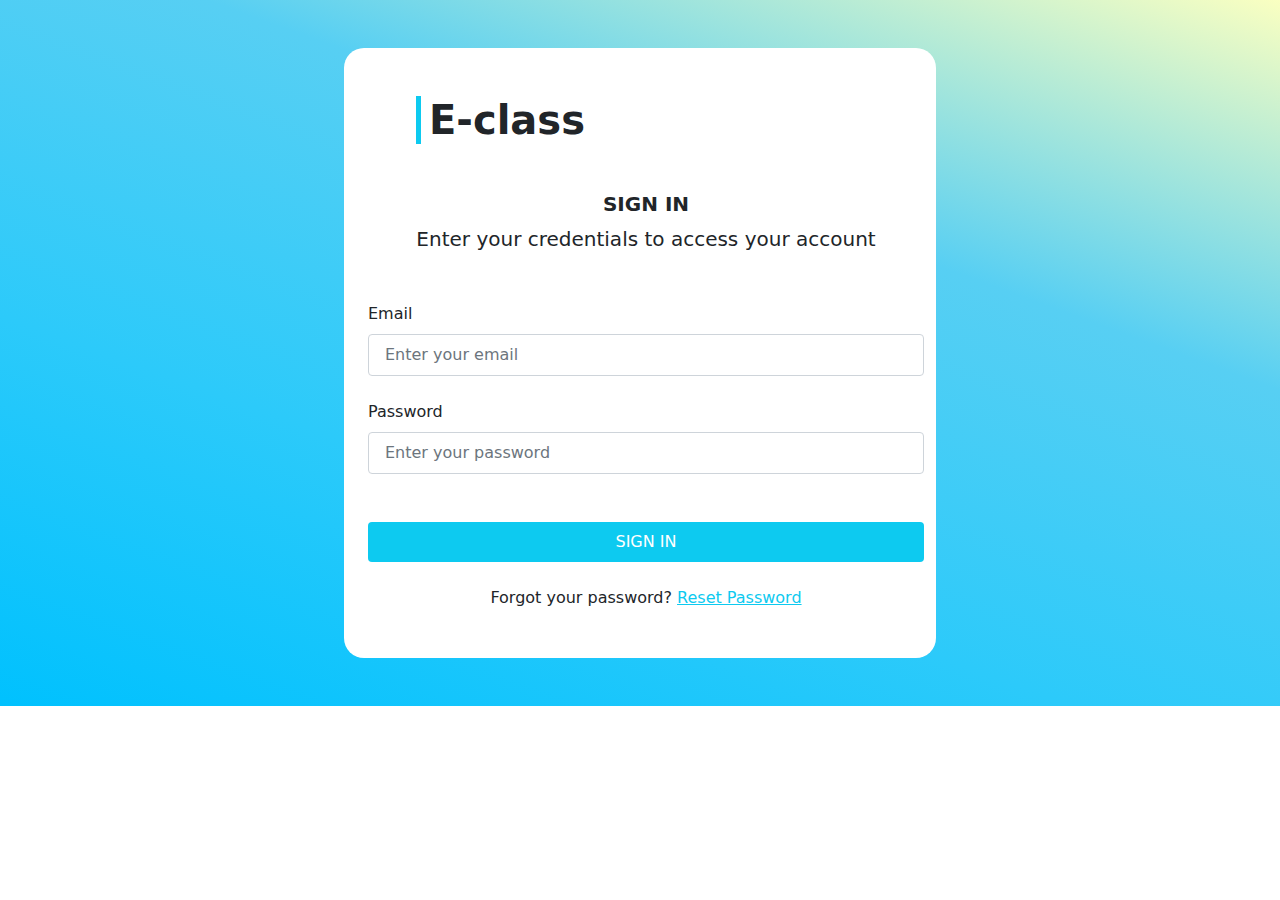
<file: index.html>
<!DOCTYPE html>
<html lang="en">
<head>
    <meta charset="UTF-8">
    <meta http-equiv="X-UA-Compatible" content="IE=edge">
    <meta name="viewport" content="width=device-width, initial-scale=1.0">
    <meta name="description" content="E-LEARNING APPLICATION V1.0  E-Classe">
    <link rel="stylesheet" href="css/Normalize.css">
    <link rel="stylesheet" href="css/bootstrap.min.css">
    <title>APPLICATION V1.0</title>
</head>
<body>
    <div class="p-5" style="background-image: linear-gradient(20deg,#00C1FE,#2ccafa,#57cff3,#FAFFC1); background-repeat: no-repeat;">
        <div class="container bg-white py-5 w-50 ps-4" style="border-radius: 20px;">
            <h1 class="border-start border-5 border-info fw-bold ps-2 ms-5">E-class</h1>
           <h6 class="fs-5 fw-bold text-center mt-5">SIGN IN</h6>
            <p class="text-center text-secondery lead mb-5">Enter your credentials to access your account</p>
            <label for="email" class="mb-2">Email</label><br>
            <input type="email" id="email" class="ps-3 py-2 border-secondery form-control fw-light" placeholder="Enter your email"><br>
            <label for="password" class="mb-2">Password</label><br>
            <input type="password" id="password" class=" ps-3 py-2 border-secondery form-control fw-light" placeholder="Enter your password">
            <button type="button" class="bg-info text-white form-control border-0 py-2 mt-5">SIGN IN</button>
            <p class="mt-4 text-center text-secondery fw-normal mb-0">Forgot your password? <a href="#" class="d-f text-info mt-0">Reset Password</a></p>
            
        </div>
    </div>
    <script src="js/bootstrap.bundle.min.js"></script>
</body>
</html>
</file>
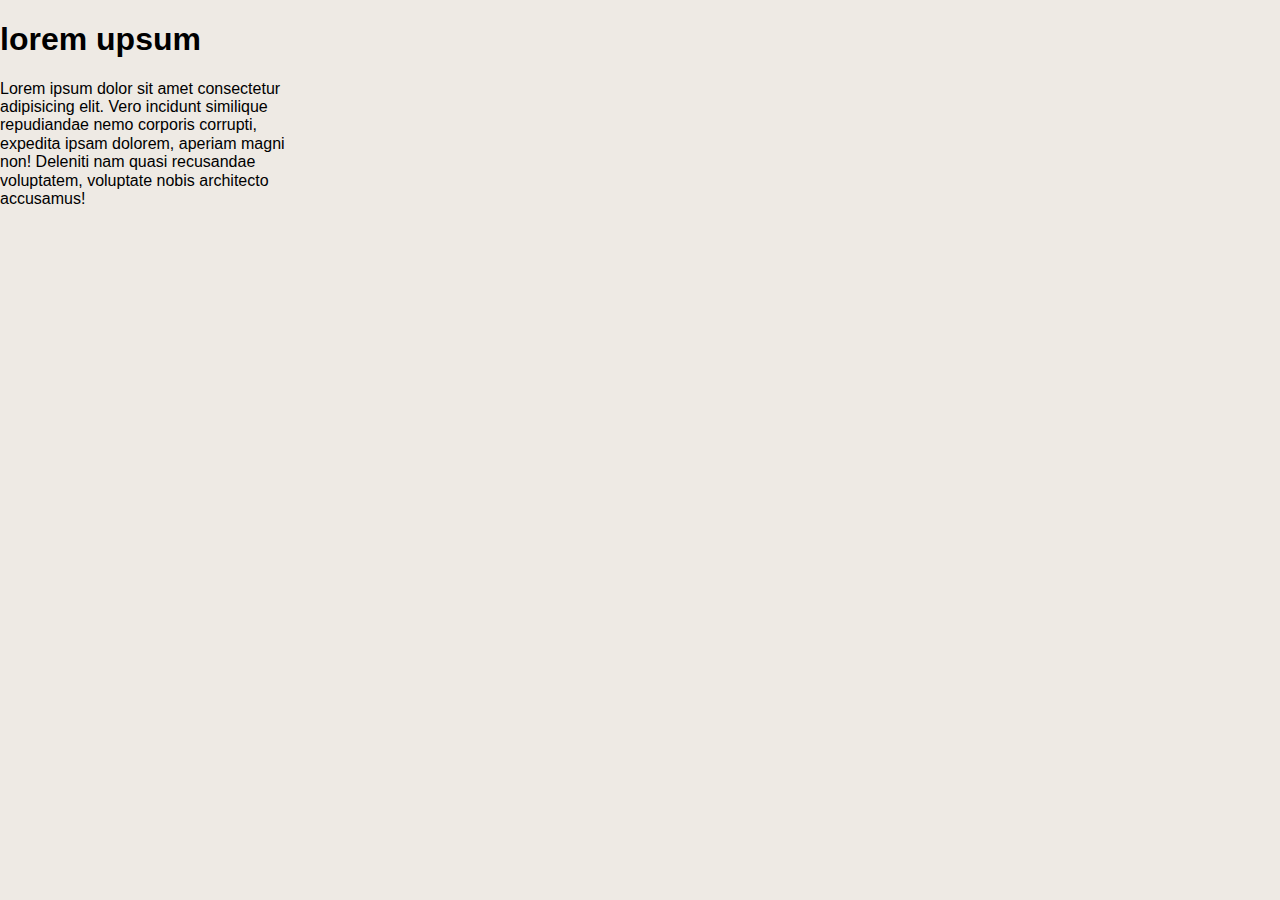
<file: Brief_1/Index.html>
<!DOCTYPE html >
<html lang="en">
<head>
    <title>jeux en demande</title>
    <link rel="stylesheet" href="Normalize.css">
    <link rel="stylesheet" href="style.css">
    <meta charset="utf-8">
    <meta name="description" content="Acheter de jeux de notre grande sélection">
    <meta name="viewport" content="width=device-width, initial-scale=1.0">
</head>

<body>
    <div class="div1">
    <h1>lorem upsum</h1>

    <p>
        Lorem ipsum dolor sit amet consectetur adipisicing elit. Vero incidunt similique repudiandae nemo corporis corrupti, expedita ipsam dolorem, aperiam magni non! Deleniti nam quasi recusandae voluptatem, voluptate nobis architecto accusamus!
    </p>
    </div>
</body>
</html>
</file>
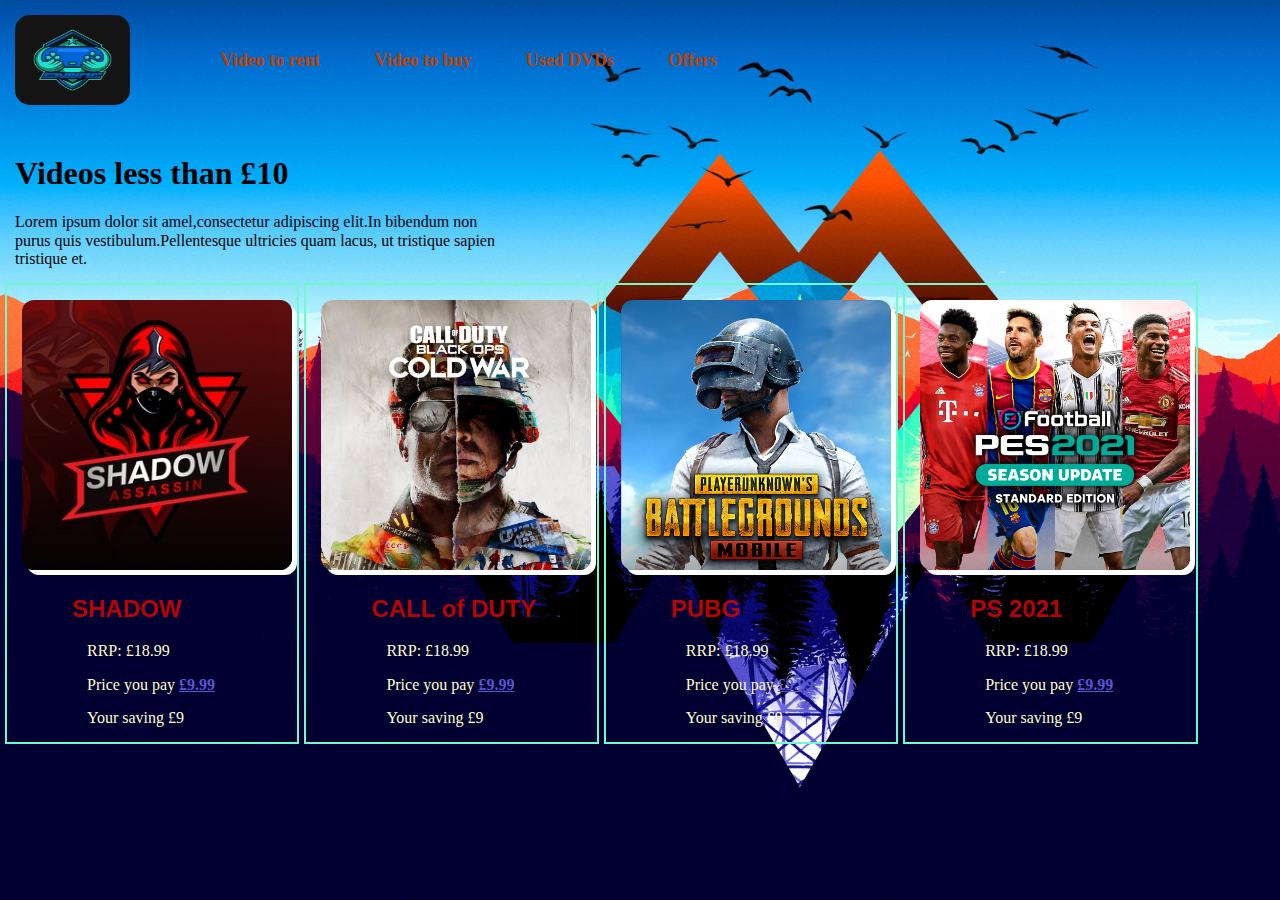
<file: Brief_4/Index.html>
<!DOCTYPE html>
<html lang="en">
<head>
    <meta charset="UTF-8">
    <meta http-equiv="X-UA-Compatible" content="IE=edge">
    <meta name="viewport" content="width=device-width, initial-scale=1.0">
    <link rel="stylesheet" href="Normalize.css">
    <link rel="stylesheet" href="Index.css">
    <title>magasins vidéo </title>
</head>
<body>
    <header>
        <nav class="head1"> 
            <img src="Logo.jpg" alt="Logo de Ce site web">
            <ul>
                <li><a href="#" target="_blank">Video to rent</a> </li>
                <li><a href="#" target="_blank">Video to buy</a> </li>
                <li><a href="#" target="_blank">Used DVDs</a> </li>
                <li><a href="#" target="_blank">Offers</a> </li> 
            </ul>
        </nav>
    </header>
    <h1> Videos less than £10</h1>
    <p>Lorem ipsum dolor sit amel,consectetur adipiscing elit.In bibendum non purus quis vestibulum.Pellentesque ultricies quam lacus, ut tristique sapien tristique et.</p>
    <section>
        <article class="atr">
            <img  class="image" src="img/image1.jpg">
            <h2>SHADOW</h2>
            <p id="p1">RRP: £18.99</p>
            <p>Price you pay <span>£9.99</span></p>
            <p id="p3">Your saving £9</p>
        </article>
        <article class="atr">
            <img   class="image" src="img/image2.jpg">
            <h2>CALL of DUTY</h2>
            <p id="p1">RRP: £18.99</p>
            <p>Price you pay <span>£9.99</span></p>
            <p id="p3">Your saving £9</p>
        </article>
        <article class="atr">
            <img   class="image" src="img/image3.png">
            <h2>PUBG</h2>
            <p id="p1">RRP: £18.99</p>
            <p>Price you pay <span>£9.99</span></p>
            <p id="p3">Your saving £9</p>
        </article>
        <article class="atr">
            <img   class="image" src="img/image4.jpg">
            <h2>PS 2021</h2>
            <p id="p1">RRP: £18.99</p>
            <p>Price you pay <span>£9.99</span></p>
            <p id="p3">Your saving £9</p>
        </article>
        
   
    </section>
    
</body>
</html>
</file>
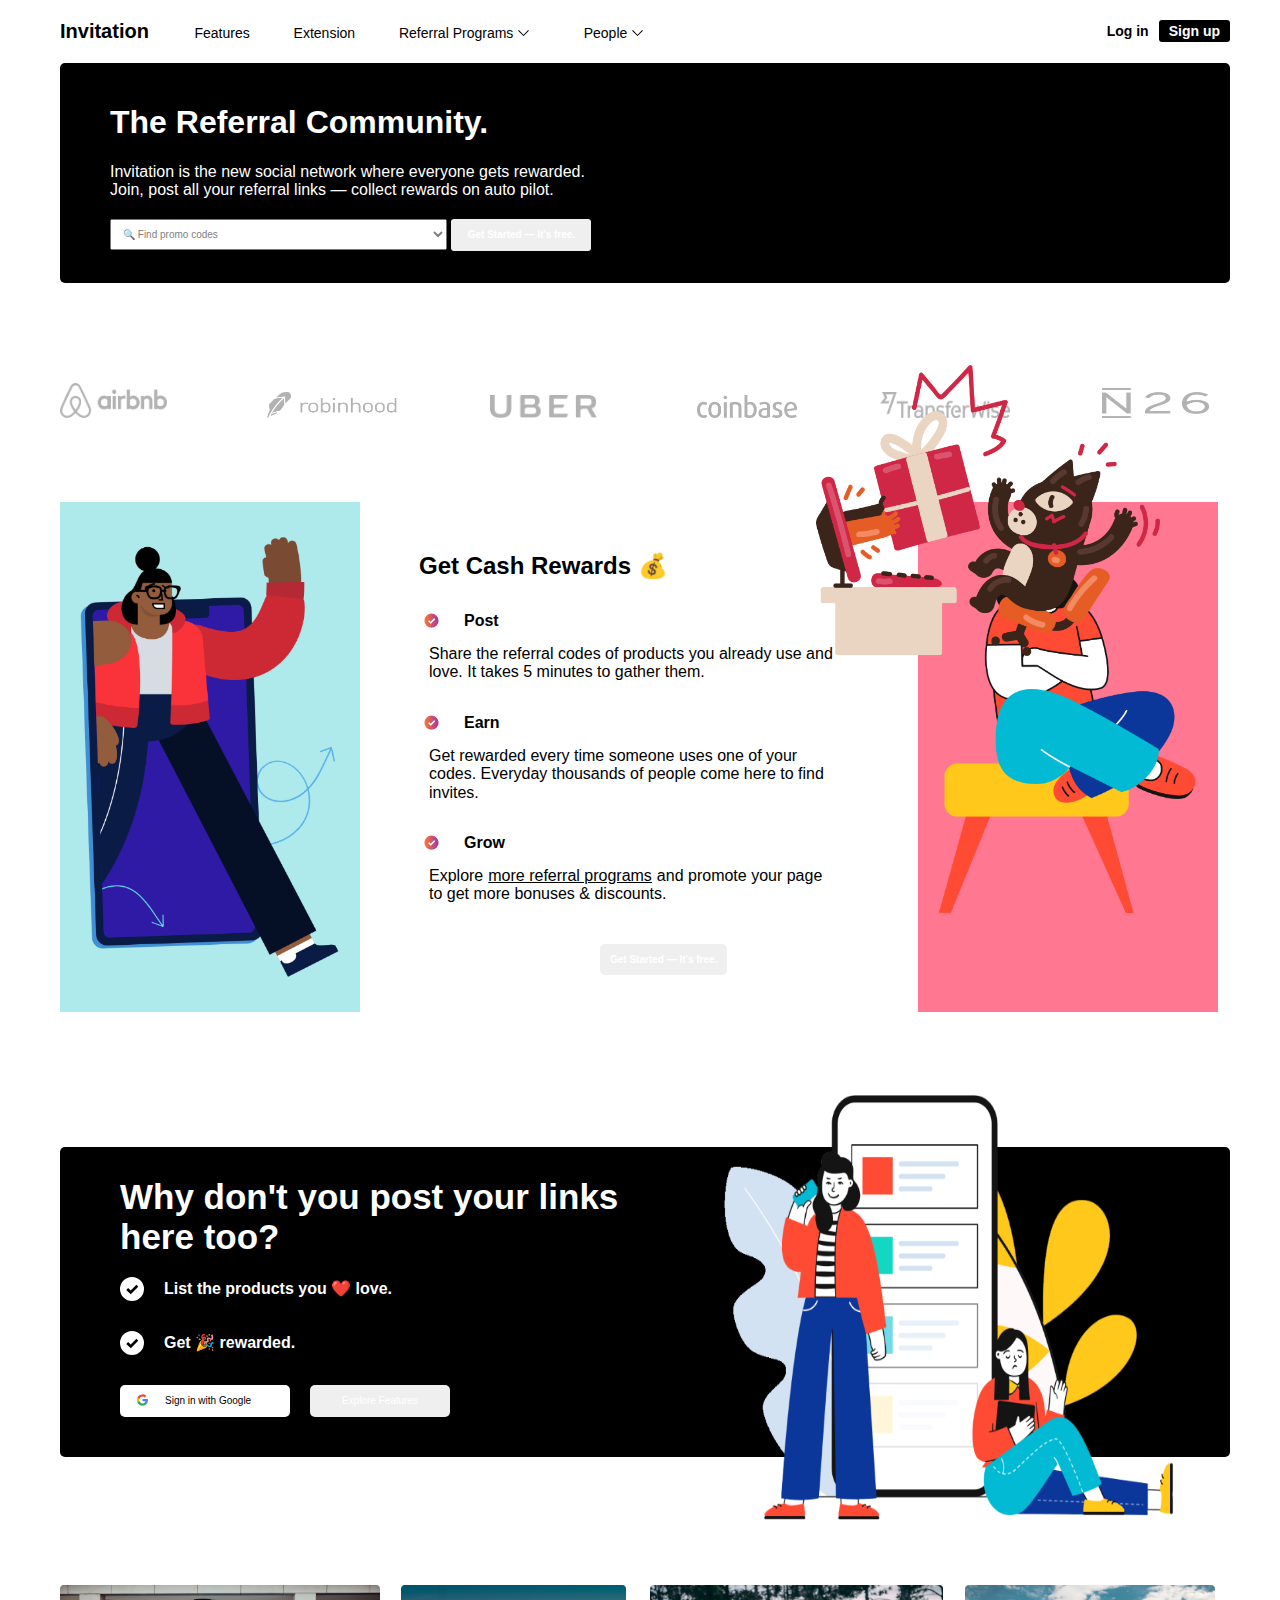
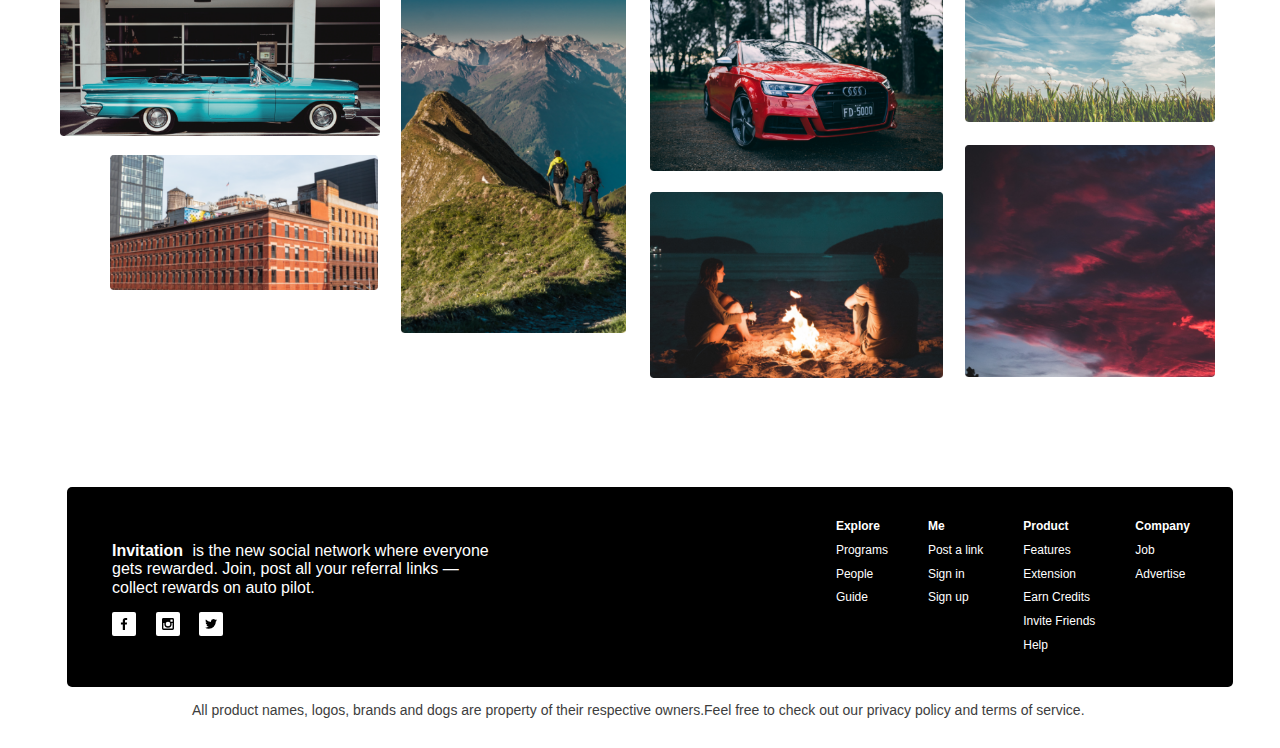
<file: Brief_5/Index.html>
<!DOCTYPE html>
<html lang="en">
<head>
    <meta charset="UTF-8">
    <meta http-equiv="X-UA-Compatible" content="IE=edge">
    <meta name="viewport" content="width=device-width, initial-scale=1.0">
    <link rel="stylesheet" href="Normalize.css">
    <link rel="stylesheet" href="Style.css">
    <title>Invitation Landing</title>
</head>
<body>
    <div class="Navigation">
        <!----------------------- Navigation bar --------------------->
            <!-- DEBUT Nav Bar-->
                <header>
                        <nav class="nav_1">
                            <ul class="ul_1">
                                <li class="list_1"><a href="#"> Invitation </a></li>
                                <li> <a href="#">Features </a></li>
                                <li> <a href="#">Extension </a></li>
                                <li class="list_2"> <a href="#">Referral Programs<img src="Icone_list.svg" alt="Icone list" class="icone_list"></a></li>
                                <li class="list_2"> <a href="#">People<img src="Icone_list.svg" alt="Icone list" class="icone_list"></a></li>
                                <a href="Signup.html" target="_blanck"><input type="button" value="Sign up" class="button" id="sign_up"></a>
                                <a href="Login.html" target="_blanck"> <input type="button" value="Log in" class="button" id="log_in"></a>
                            </ul>
                        </nav>
            <!-- END Nav Bar-->
        <!---------------------------- Header ------------->
            <!-- DEBUT headr-->
                        <div class="heading">
                            <div class="heading_1">
                                <h1>The Referral Community.</h1>
                                <p>  Invitation is the new social network where everyone gets rewarded.
                                    Join, post all your referral links — collect rewards on auto pilot.
                                </p>
                                <select style="font-size: 10px; padding: 8px;color: gray; width: 337px;">
                                    <option value=""disabled selected hidden>🔍 Find promo codes </option>
                                </select>
                                <button class="button_3">Get Started — It's free.</button>
                            </div>
                            <div class="image_hero">
                                <img src="img/hero-image.png" alt="Hero image" class="hero_img">
                            </div>
                        </div>
                    <div class="list_img">
                        <img src="img/company-1.png" class="img" alt="company-1">
                        <img src="img/company-4.png" class="image" alt="company-4">
                        <img src="img/company-2.png" class="img" id="image_3" alt="company-2">
                        <img src="img/company-3.png" class="image" id="image_4" alt="company-3">
                        <img src="img/company-5.png" class="image" alt="company-5">
                        <img src="img/company-6.png" class="img" id="image_6" alt="company-6">
                    </div>
                </header>
            <!------------------- END headr -------------------->
    </div>
    <!------------------- SECTION -------------------->
        <!---------------- DEBUT section 1 ----------->
            <section>
                <article>
                    <img src="img/left-illustration.png" alt="left-illustration" class="left_img">
                </article>
                <article class="article_2">
                    <h2>Get Cash Rewards 💰</h2>
                    <div class="section_art">
                        <img src="Icone_verification.svg" alt="Icone de verification" class="icon_verification">
                        <h4>Post</h4>
                    </div>
                    <p>Share the referral codes of products you already use and love. It takes 5 minutes to gather them.</p>
                    <div class="section_art">
                        <img src="Icone_verification.svg" alt="Icone de verification" class="icon_verification">
                        <h4>Earn</h4>
                    </div>
                    <p class="paragraph">Get rewarded every time someone uses one of your codes. Everyday thousands of people come here to find invites.</p>
                    <div class="section_art">
                        <img src="Icone_verification.svg" alt="Icone de verification" class="icon_verification">
                        <h4>Grow</h4>
                    </div>
                    <p class="paragraph">Explore<span>more referral programs</span>and promote your page to get more bonuses & discounts.</p>
                    <button class="button_3">Get Started — It's free.</button>
                </article>
                <article>
                    <img src="img/right-illustration.png" alt="right-illustration" class="right_img">
                </article>
            </section>
        <!------------- END section 1 -----------------> 
        <!------------- DEBUT section 2 -----------------> 
            <section>
                <div class="section_2">
                    <p>Why don't you post your links here too?</p>
                    <div class="section_2-1">
                        <img src="Icone_Verification_white.svg" alt="Icone Verification white">
                        <p>List the products you ❤️ love.</p>
                    </div>
                    <div class="section_2-2">
                        <img src="Icone_Verification_white.svg" alt="Icone Google">
                        <p>Get 🎉 rewarded.</p>
                    </div>
                    <div class="section_2_button">
                        <div class="button1_section_2">
                            <button> <img src="Icone_Google.svg" alt="Icone Google"><p> Sign in with Google </p></button>
                        </div>
                        <div class="button2_section_2">
                            <button>Explore Features</button>
                        </div>
                    </div>
                    <img src="img/signup-image.png" alt="signup image" class="signup_image">
            </section>
        <!------------- END section 2 -----------------> 
        <!------------- DEBUT section 3 ----------------->
        <section>
            <div class="section_3">
                <img src="img/footer-1.png" alt="footer-1" id="image_1">
                <img src="img/footer-3.png" alt="footer-3" id="image_2">
                <img src="img/footer-2.png" alt="footer-3" id="image_3">
                <img src="img/footer-7.png" alt="footer-3" id="image_4">
                <img src="img/footer-5.png" alt="footer-3" id="image_5">
                <img src="img/footer-4.png" alt="footer-3" id="image_6">
                <img src="img/footer-6.png" alt="footer-3" id="image_7">
            </div>
        </section>
        <!------------- END section 3 ----------------->
    <!---------------- END section---------------->
    <!---------------- DEBUT footer ---------------->
        <footer>
            <div class="Footer">
                <p><span> Invitation</span> is the new social network where everyone 
                gets rewarded. Join, post all your referral links — 
                collect rewards on auto pilot.
                </p>
                <div class="icone_footer">
                    <img src="Icone_facebook.svg" alt="Icone facebook">
                    <img src="Icone_instagram.svg" alt="Icone instagram">
                    <img src="Icone_twitter.svg" alt="Icone twitter">
                </div>
                <div class="list_footer">
                    <ul>
                        <li>Explore</li>
                        <li>Programs</li>
                        <li>People</li>
                        <li>Guide</li>
                    </ul>
                    <ul>
                        <li>Me</li>
                        <li>Post a link</li>
                        <li>Sign in</li>
                        <li>Sign up</li>
                    </ul>
                    <ul>
                        <li>Product</li>
                        <li>Features</li>
                        <li>Extension</li>
                        <li>Earn Credits</li>
                        <li>Invite Friends</li>
                        <li>Help</li>
                    </ul>
                    <ul>
                        <li>Company</li>
                        <li>Job</li>
                        <li>Advertise</li>
                    </ul>
                </div>
            </div>
            
        </footer>
    <!---------------- END footer ---------------->
    <p id="last_paragraph">All product names, logos, brands and dogs are property of their respective owners.Feel free to check out our privacy policy and terms of service.</p>
</body>
</html>
</file>
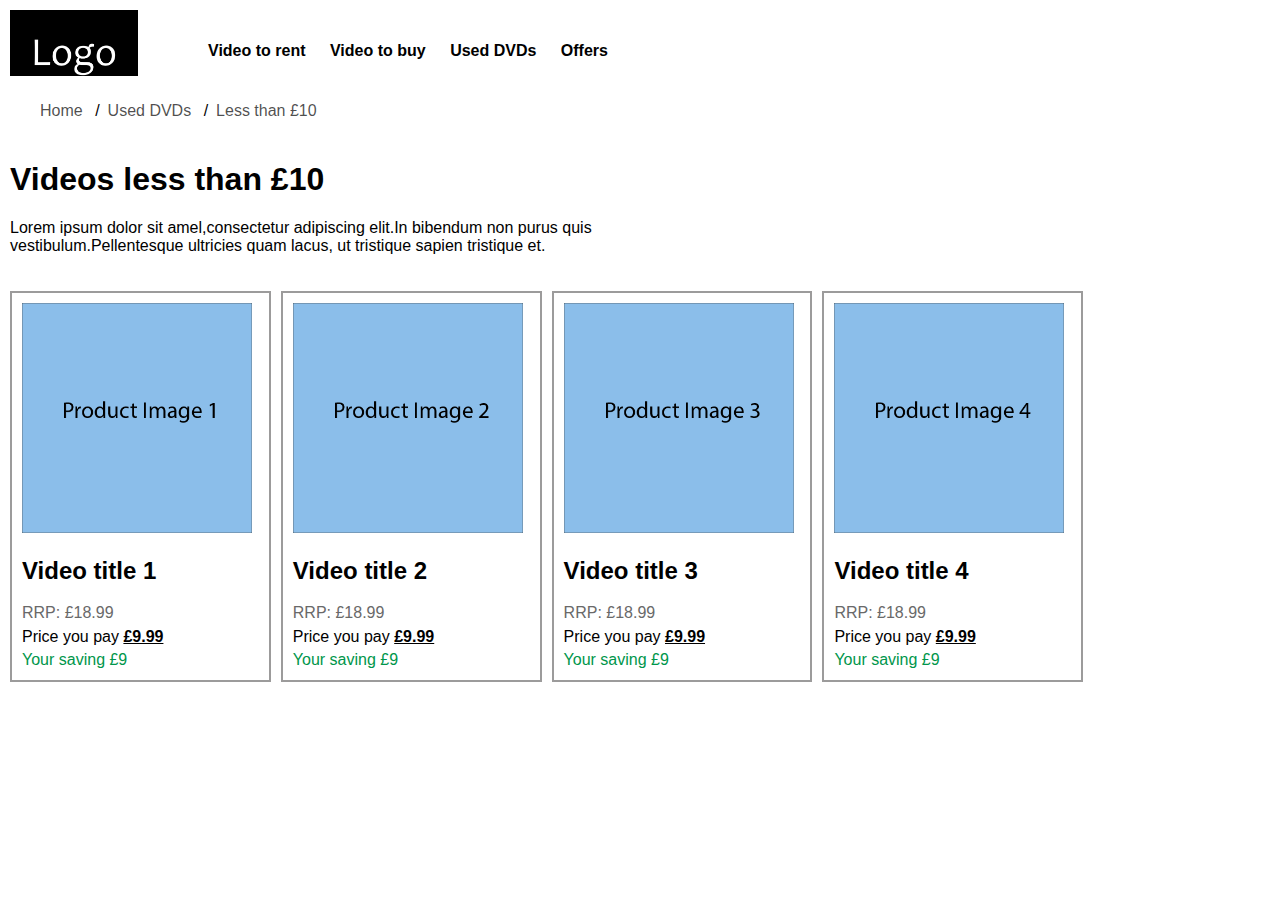
<file: Brief_2/Home.html>
<!DOCTYPE html>
<html lang="en">
<head>
    <meta charset="UTF-8">
    <meta name="description" content="magasine de video">
    <meta name="viewport" content="width=, initial-scale=1.0">
    <link rel="stylesheet" href="Normalizee.css">
    <link rel="stylesheet" href="Home.css">
    <title>Magasin de vidéo</title>
</head>
<body>
    <header>
            <nav class="video">
                <img class="logo" src="Logo.png" alt="Logo de ce site web" title=" Image ">
                <ul class="list">
                    <li><a href="#" target="_blank">Video to rent</a> </li>
                    <li><a href="#" target="_blank">Video to buy</a> </li>
                    <li><a href="#" target="_blank">Used DVDs</a> </li>
                    <li><a href="#" target="_blank">Offers</a> </li> 
                </ul>
            </nav>
    </header>

    <ol class="breadcrumb">
        <li><a href="" target="_blank">Home</a></li> 
        <li><a href="" target="_blank">Used DVDs</a></li>
        <li><a href="" target="">Less than £10</a></li> 
    </ol>

    <h1> Videos less than £10</h1>
    <p>Lorem ipsum dolor sit amel,consectetur adipiscing elit.In bibendum non purus quis vestibulum.Pellentesque ultricies quam lacus, ut tristique sapien tristique et.</p>
       
    <section>
        <article class="atr1">
                <img src="img/image1.png">
                <h2>Video title 1</h2>
                <p id="p1">RRP: £18.99</p>
                <p>Price you pay <span>£9.99</span></p>
                <p id="p3">Your saving £9</p>
        </article>
        <article class="atr2">
                <img src="img/image2.png">
                <h2>Video title 2</h2>
                <p id="p1">RRP: £18.99</p>
                <p>Price you pay <span>£9.99</span></p>
                <p id="p3">Your saving £9</p>
        </article>
        <article class="atr3">
                <img src="img/image3.png">
                <h2>Video title 3</h2>
                <p id="p1">RRP: £18.99</p>
                <p>Price you pay <span>£9.99</span></p>
                <p id="p3">Your saving £9</p>
        </article>
        <article class="atr4">
            <img src="img/image4.png" class="image11">
            <h2>Video title 4</h2>
                <p id="p1">RRP: £18.99</p>
                <p>Price you pay <span>£9.99</span></p>
                <p id="p3">Your saving £9</p>
        </article>
    </section>
      
   
        
    


</body>
</html>
</file>
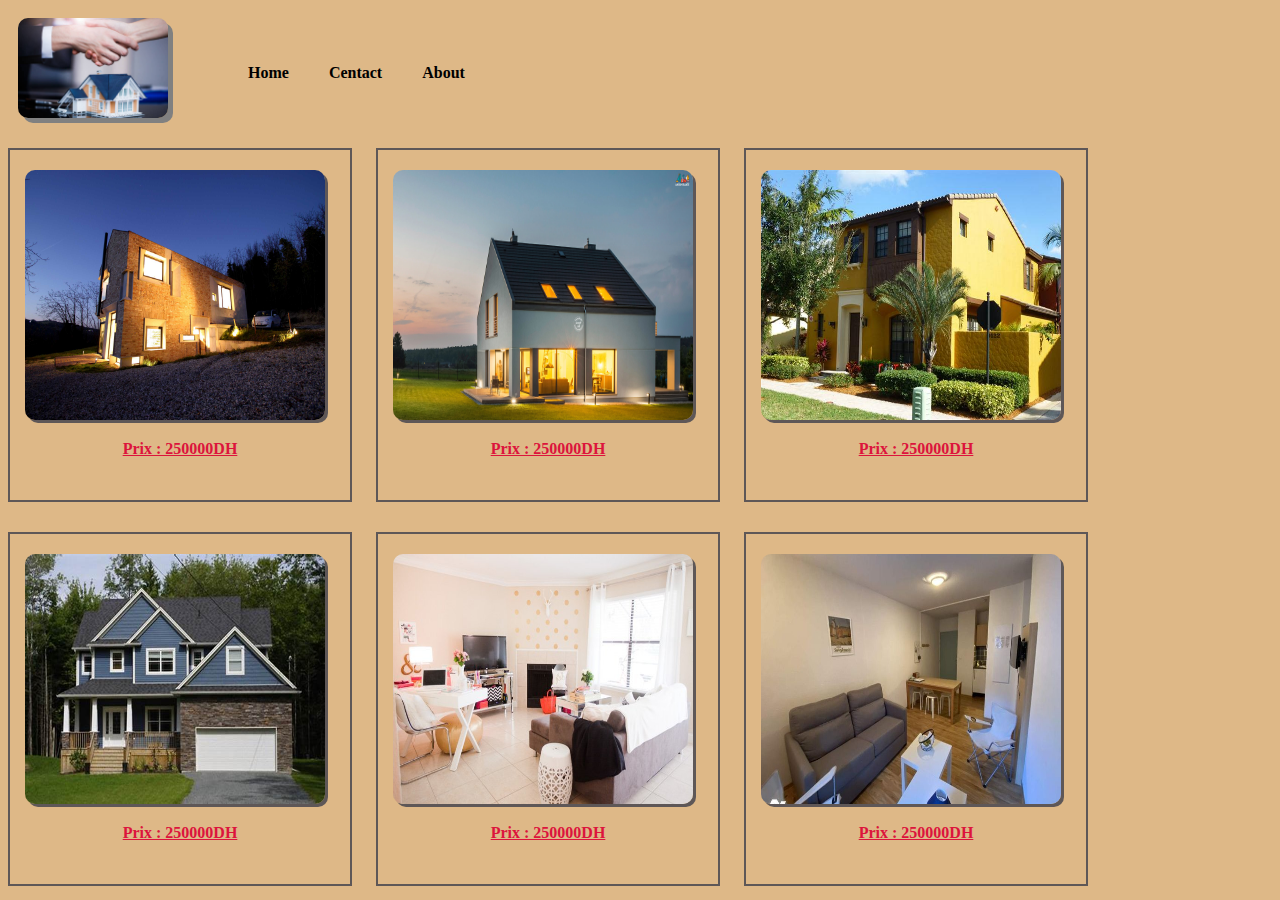
<file: Brief_3/validation.html>
<!DOCTYPE html>
<html lang="en">
<head>
    <meta charset="UTF-8">
    <meta http-equiv="X-UA-Compatible" content="IE=edge">
    <meta name="viewport" content="width=device-width, initial-scale=1.0">
    <link rel="stylesheet" href="validation.css">
    <title>vente en ligne de biens immobiliers</title>
</head>

<body>
    <header>
        <nav class="logo">
            <a href=""></a><img src="img/Logo.jpg" alt="Logo De Ce site web"></a>
            <ul>
                <li> <a href="Home.html">Home</a> </li>
                <li> <a href="#">Centact</a> </li>
                <li> <a href="#">About</a> </li>
            </ul>
        </nav>
    </header>
        <section >
            <article class="art1">
                <img class="img" src="img/img1.jpg" class="art1">
                <p> Prix : 250000DH </p>
            </article>
            <article class="art1">
                <img class="img" src="img/img2.jpg" alti="">
                <p> Prix : 250000DH</p>
            </article>
            <article class="art1">
                <img class="img" class="img" src="img/img3.jpg" alti="">
                <p>Prix : 250000DH</p>
            </article>
            <article class="art1">
                <img class="img" class="img" src="img/img4.jpg" alti="">
                <p>Prix : 250000DH</p>
            </article>
            <article class="art1">
                <img class="img" class="img" src="img/img5.jpg" alti="">
                <p>Prix : 250000DH</p>
            </article>
            <article class="art1">
                <img class="img" class="img" src="img/img6.jpg" alti="">
                <p>Prix : 250000DH</p>
            </article>
        </section>

    
</body>
</html>
</file>
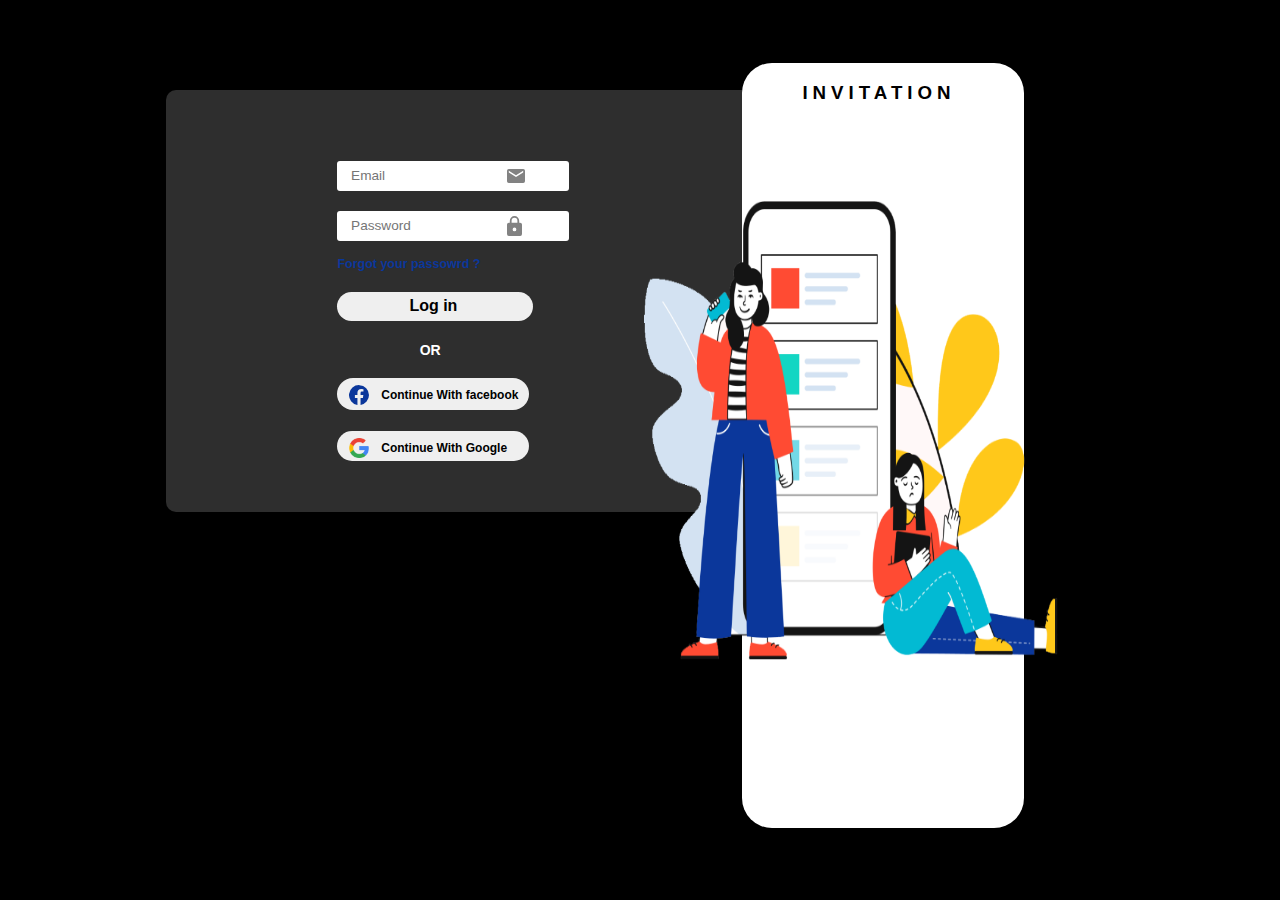
<file: Brief_5/Login.html>
<!DOCTYPE html>
<html lang="en">
<head>
    <meta charset="UTF-8">
    <meta http-equiv="X-UA-Compatible" content="IE=edge">
    <meta name="viewport" content="width=device-width, initial-scale=1.0">
    <link rel="stylesheet" href="Normalize.css">
    <link rel="stylesheet" href="login.css">
    <title>Login</title>
</head>
<body>
    <div class="Body_1">
        <input class="Icon" type="text" placeholder="Email">
        <input class="icon" type="password" placeholder="Password">
        <p><a href="#"> Forgot your passowrd ? </a></p>
        <button class="first_button">Log in</button>
        <p id="last_paragraph">OR</p>
        <div class="btn">
            <button class="button_2"><img src="facebook.svg" alt=""><p>Continue With facebook </p></button>
            <button><img src="Google.svg" alt=""><p>Continue With Google</p></button>
        </div>
    </div>
    <div class="Body_2">
        <h3>INVITATION</h3>
        <img src="img/signup-image.png" alt="">
    </div>
</body>
</html>
</file>
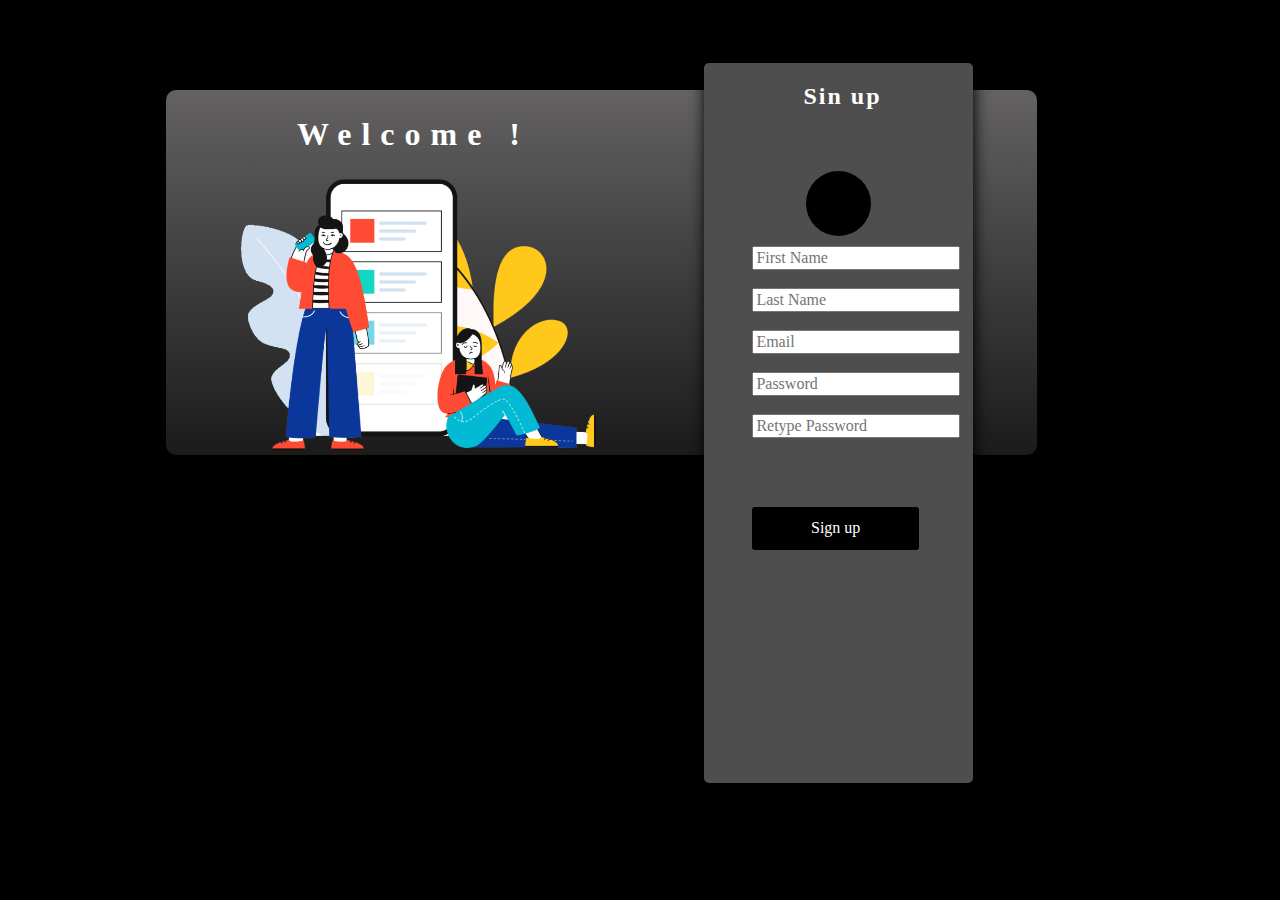
<file: Brief_5/Signup.html>
<!DOCTYPE html>
<html lang="en">
<head>
    <meta charset="UTF-8">
    <meta http-equiv="X-UA-Compatible" content="IE=edge">
    <meta name="viewport" content="width=device-width, initial-scale=1.0">
    <link rel="stylesheet" href="Normalize.css">
    <link rel="stylesheet" href="Signup.css">
    <title>Sign up</title>
</head>
<body>
    <div class="Body_1">
        <h1>Welcome ! </h1>
        <img src="img/signup-image.png" alt="signup signup-image">
    </div>
    <div class="Body_2">
        <h2>Sin up</h2>
        <button></button>
        <div class="input">
            <input type="text" placeholder="First Name">
            <input type="text" placeholder="Last Name">
            <input type="email" placeholder="Email">
            <input type="password" placeholder="Password">
            <input type="password" placeholder="Retype Password">
            <button>Sign up</button>
        </div>
    </div>
</body>
</html>
</file>
<file: Brief_1/style.css>
*{
  box-sizing: border-box;
  font-family: Arial, Helvetica, sans-serif;
  background-color: #eeeae4;
}
.div1{
      width: 300px;
}
</file>
<file: Brief_4/Index.css>
*
{
    box-sizing: border-box;
    -webkit-box-sizing: border-box;
    -moz-box-sizing: border-box;
}
body{
    background-image: url('img.jpg');
}
.head1 img{
    width: 9%;
    height:90px;
    border-radius: 15px;
    margin-top: 15px;
    margin-left: 15px;
}
 .image{
    border-radius: 12px;
    box-shadow: 5px 5px white;
    width: 270px;
}
.head1 ul li a{
    color:#bb4104;
    text-decoration: none;
    font-weight: bold;
    font-size: 18px;
}
.head1 ul li{
    display: flex;
    display: inline;
    margin-top: 50px;
}
.head1{
    display: flex;
}
.head1 ul li{
    margin-left: 50px;
}
.head1 ul{
    margin-top: 50px;
}
.head1 ul li a:hover{
    text-decoration: underline;
    color: #CDFDC0;
}
p{
    width: 500px;
    margin: 15px;
}
h1{
    margin-top: 50px;
    margin-left: 15px;
}
section article{
    color: #b30505;
    border: 2px solid #6fface;
    width: 23%;
    padding-left: 15px;
    padding-top: 15px;
    margin-left: 5px;
    margin-bottom: 100px;
}
section article p{
    color: #FEFFCD;
    padding-left: 50px;
}
section article h2{
    padding-left: 50px;
    font-family: Arial, Helvetica, sans-serif;
}
span{
    text-decoration: underline;
    font-weight: bold;
    color: #5A56D1;
}
section{
    display:flex;
    width: 100%;
    overflow: hidden;
}
</file>
<file: Brief_5/Style.css>
*{  
    margin: 0;
    padding: 0;
    font-family: Arial, Helvetica, sans-serif;
    box-sizing: border-box;
    margin:10px;
}
nav ul li{
    font-size: 14px;
    display: inline;
    margin-left: 10px;
}
nav ul li:first-child{
    font-size: 20px;
}
nav ul li a{
    text-decoration: none;
    color: black;
}
nav ul .list_1{
    font-weight: bold;
    margin-left: 0px;
}
nav ul .list_2 .icone_list{
   margin-bottom: 2px;
   margin-left: 5px;
}
nav ul .button{
    float: right;
    margin-left: 10px;
    border: none;
    font-weight: bold;
}
nav ul #sign_up{
    color: white;
    background-color: black;
    padding:3px 10px;
    border-radius: 3px;
    font-size: 14px;
}
nav ul #log_in{
    background-color: white;
    margin-top: 3px;
    font-size: 14px;
}
nav ul #log_in:hover{
    color: white;
    background-color: black;
    padding: 3px 10px;
    border-radius: 3px;
    margin-top: 1px;
}
.heading{
    background-color: black;
    margin-right: 20px;
    height: 220px;
    margin-top: 20px;
    margin-left: 30px;
    padding-top: 20px;
    padding-left: 40px;
    padding-bottom: 20px;
    border-radius: 5px;
}
.heading h1{
    color: white;
}
.heading p{
    color: white;
    margin: 0 !important;
    padding-bottom: 20px;
}
.heading_1{
    width: 500px;
}
#select{
    width: 100px;
    padding: 5px;
}
.heading_1 .button_3{
    width: 140px;
    font-weight: bold;
    font-size: 10px;
    padding:10px;
    color: white;
    border: none;
    border-radius: 3px;
    background-image:-moz-linear-gradient( to right,#FB7B30,#E26553,#D85C61,#D1566B,#CB5074,#C44A7E,#BD4388,#B73E90,#B13999,#AD359F,#A831A5);
}
.image_hero{
    position: absolute;
    right: 100px;
    bottom: 220px;
}
.image_hero img{
    height: 291px;
}

.list_img .img {
    width: 117px;
    height: 35px;
    margin-top: 90px;
    padding-left: 10px;
    margin-right: 86px;
}
.list_img .image{
    height: 26px;
    width:130px;
}
.list_img #image_3{
    height: 23px;
}
.list_img #image_4{
    width: 100px;
    height: 23px;
}
.list_img #image_6{
    height: 30px;
    margin-right: 0px !important;
    padding-right: 0px !important;
}
.list_img{
    width: 100% !important;
    
}
.list_img img{
    margin-right: 68px;
}
section{
    display: flex;
    width: 100%;
}
section article img{
    width: 300px;
    height: 510px;
    margin-top: 50px;
}
section article .right_img{
    margin-left:0px;
}
section article .left_img{
    margin-left: 30px;
}
section article{
    margin-right: 29px;
}
section article .icon_verification{
    width: 25px;
    height: 25px;
}
section article h2{
    width: 300px;
    margin-top: 100px;
    align-items: center;
}
section article .icon_verification{
    margin-top: 20px;
}
section article p{
    width: 440px;
    margin-left: 20px;
    margin-top: 0px;
    margin-bottom: 0px;
}
section article .section_art{
    display: flex;
    align-items: center;
    margin-bottom: 0px;
    margin-left: 0px;
}
section article .section_art h4{
    margin-top: 17px;
}
.paragraph{
    width: 400px;
}
span{
    text-decoration: underline;
    margin: 5px;
}
section .article_2 button{
    border: none;
    background-image:-moz-linear-gradient( to right,#FB7B30,#E26553,#D85C61,#D1566B,#CB5074,#C44A7E,#BD4388,#B73E90,#B13999,#AD359F,#A831A5);
    color: white;
    border-radius: 5px;
    font-size: 10px;
    font-weight: Bold;
    padding: 10px;
    margin-top: 40px;
    position: absolute;
    left: 600px;
}
.section_2{
    width: 100%;
    background-color: black;
    margin-left: 40px;
    margin-right: 50px;
    color: white;
    padding-top: 20px;
    padding-bottom: 20px;
    padding-left: 50px;
    border-radius: 5px;
}
.section_2 p:first-child{
    font-size: 35px;
    width: 500px;
    font-weight: bold;
}
.section_2 .section_2-1{
    display: flex;
    margin-left: 0px;
}
.section_2 .section_2-1 p{
    margin-top: 13px;
    margin-left: 10px;
    font-weight: bold;
}
.section_2 .section_2-2{
    display: flex;
    margin-left: 0px;
}
.section_2 .section_2-2 p{
    margin-top: 13px;
    margin-left: 10px;
    font-weight: bold;
}
section button img{
    width: 25px;
    height: 30px;
    margin: 0px;
}
.section_2_button{
    display: flex;
    margin-left: 0px;
}
.button1_section_2 button{
    background-color: white;
    display: flex;
    border: none;
    font-size: 10px;
    padding:0px;
    border-radius: 5px;
    width: 170px;
}
.button1_section_2 button img{
    margin-left: 10px;
}
.button2_section_2 button{
    background-image:-moz-linear-gradient( to right,#FB7B30,#E26553,#D85C61,#D1566B,#CB5074,#C44A7E,#BD4388,#B73E90,#B13999,#AD359F,#A831A5);
    font-size: 10px;
    padding: 10px;
    width: 140px;
    border: none;
    border-radius: 5px;
    color: white;
}
.section_2{
    margin-top: 100px;
}
.signup_image{
    width: 550px;
    height: 425px;
    position: absolute;
    top: 1085px;
    right: 90px;
}
.section_3{
    margin-top: 100px;
    margin-left: 30px;
}
.section_3 #image_1{
   width: 320px;
   position: absolute;
   top: 1575px;
}
.section_3 #image_2{
  width: 225px;
  position: absolute;
  top: 1575px;
  left: 391px;
}
.section_3 #image_3{
    width: 293px;
    position: absolute;
    top: 1575px;
    left: 640px;
}
.section_3 #image_4{
    width: 250px;
    position: absolute;
    top: 1575px;
    left: 955px;
}
.section_3 #image_5{
    width: 268px;
    position: absolute;
    top: 1745px;
    left: 100px;
}
.section_3 #image_6{
    width: 293px;
    position: absolute;
    top: 1782px;
    left: 640px;
}
.section_3 #image_7{
    width: 250px;
    height: 232px;
    position: absolute;
    top: 1735px;
    left: 955px;
}
.Footer{
    margin-top: 500px;
    margin-left: 47px;
    background-color: black;
    width: 94%;
    height: 200px;
    border-radius: 5px;
    padding-left: 35px;
    padding-top: 20px;
}
.Footer p{
    width: 380px;
    color: white;
    margin-top: 35px;
}
.Footer p span{
    font-weight: bold;
    text-decoration: none;
    margin-left: 0px;
}
.Footer .icone_footer{
    margin-left: 0px;
    margin-top: 0px;
}
.Footer .icone_footer img{
    border-radius: 2px;
    margin-right: 5px;
    margin-top: 5px;
}
#last_paragraph{
    width: 83%;
    margin-right: 10px;
    margin-left: 182px;
    font-size: 14px;
    margin-top: 15px;
    margin-bottom: 20px;
    color: #3D3D3D;
}
.Footer .list_footer{
    display: flex;
    margin-left: 590px;
    margin-right: 20px;
    color: rgb(255, 255, 255);
    position: absolute;
    right: 50px;
    top: 2100px;
}
.Footer .list_footer ul li{
    display: flex;
    font-size: 12px;
    margin-top: 0%;
}
.Footer .list_footer ul li:first-child{
    font-weight: bold;
}
</file>
<file: Brief_2/Home.css>
*{

    font-family: Arial, Helvetica, sans-serif;
}

nav{
    display: flex;
}

.logo{
    width: 10%;
    height: 10%;
    margin:10px;
}

.list{
    margin-top: 42px;
}

.list li{
    display: flex;
    display: inline;
    margin-left: 20px;
}

.list li a{
    text-decoration: none;
    color: black;
    font-weight: bold;
}

.list li a:hover{
    text-decoration: underline;
}

.breadcrumb a{
    color: rgba(0, 0, 0,0.7);
    text-decoration: none;
}
.breadcrumb li{
    display: flex; 
    display: inline; 
    margin: 0px;
}

.breadcrumb{
    margin-left: 0px;
}

.breadcrumb a:hover{
    text-decoration: underline;
}
.breadcrumb li+li:before {
    padding: 8px;
    color: black;
    content: "/";
}
h1{
    margin-top: 40px;
    margin-left: 10px;
}
p{
    width: 600px;
    margin-left: 10px;
}

img{
    width: 230px;
}

span{
    font-weight: bold;
    text-decoration: underline;
}

#p3{
    color: rgb(0, 150, 75);
}
#p1{
    color: rgb(105, 105, 105);
}

.atr1{
    border: 2px solid;
    border-color:rgb(156, 155, 155);
    width: 18.5%;
    padding: 10px;
    margin-left: 10px;
}
.atr1 p{
    margin-left: 0px;
    margin:0px;
    margin-top: 5px;
}

.atr2{
    border: 2px solid;
    border-color:rgb(156, 155, 155);
   width: 18.5%;
    padding: 10px;
    margin-left: 10px;
}

.atr2 p{
    margin-left: 0px;
    margin:0px;
    margin-top: 5px;
}

.atr3{
    border: 2px solid;
    border-color:rgb(156, 155, 155);
   width: 18.5%;
    padding: 10px;
    margin-left: 10px;
}
.atr3 p{
    margin-left: 0px;
    margin:0px;
    margin-top: 5px;

}

.atr4{
    border: 2px solid;
    border-color:rgb(156, 155, 155);
   width: 18.5%;
    padding: 10px;
    margin-left: 10px;
}
.atr4 p{
    margin-left: 0px;
    margin:0px;
    margin-top: 5px;
}

section{
    display:flex;
    margin-bottom: 100px;
    margin-top: 35px;
}
</file>
<file: Brief_3/validation.css>
body{
    background-color: burlywood;
}

header nav img{
    margin-top: 10px;
    margin-left: 10px;
    width: 150px;
    height: 100px;
    box-shadow: 5px 5px gray;
    border-radius: 10px;
}

header nav ul{
    display: flex;
}

header nav ul li{
    display: flex;
    margin-left: 40px;
}
header nav ul li a{
    text-decoration: none;
    color: black;
    font-weight: bold;
    margin-top: 40px;
}
header nav ul li a:hover{
    text-decoration: underline;
}

header nav{
    display: flex;
}

.img{
    margin-top: 20px;
    width: 300px !important;
    height: 250px !important;
    border-radius: 10px;
    box-shadow: 3px 3px #5e5757;
    margin-left: 5px;
}

.art1{
    border: 2px solid #5e5757;
    width: 320px;
    height: 350px;
    padding-left: 10px;
    padding-right: 10px;
    margin-top: 30px;
    margin-right: 20px;
    display: inline-block;
}
section{

    width: 1100px;

}

p{
    text-decoration: underline;
    font-weight: bold;
    color: crimson;
    text-align: center;
}
</file>
<file: Brief_5/login.css>
html body{
    background-color: black;
    margin: 7%;
    margin-left: 13%;
    font-family: Arial;
}
.Body_1{
    width: 67%;
    background-color: #2E2E2E;
    border-radius: 10px;
    padding: 5% 0% 5% 10%;
}
.Body_1 .first_button{
    padding: 0.8% 11% 0.8% 10.5%;
    font-weight: bold;
    border-radius: 190px;
    border: none;
}
.Body_1 .first_button:hover{
    box-shadow: 3px 4px 0px #FFC81A;
}
.btn img{
    width: 20px;
    height: 20px;
    margin-top: 0% !important;
    margin-bottom: 1% !important;
    margin-left: 5px;
}
.btn p{
    margin-left: 12px !important;
    font-size: 12px !important;
    margin-top: 4px;
    color: black !important;
    margin-bottom: 0%;
}
.Body_1 p a{
    text-decoration: none;
    color: #0B379B;
    font-size: 12.5px;
}
.btn .button_2{
    width: 28%;
    height: 32px;
    padding-left: 1%;
}
.btn .button_2:hover{
     box-shadow: 3px 4px 0px #0B379B;
}
.btn button:last-child:hover{
    box-shadow: 3px 4px 0px #FF4B33;

}
.btn button{
    padding-top: 1%;
    padding-left: 1%;
    padding-bottom: 3%;
    border-radius: 190px;
    border: none;
}
.btn button:last-child{
    width: 28%;
    height: 30px;
    padding-top: 1%;
    padding-left: 1%;
}
.Body_1 input,button{
    display: flex;
    margin-top: 3%;
    margin-left: 10%;
}
.Body_1 p{
    color: #ffffff;
    margin-left: 10%;
    font-size: 14px;
    font-weight: bold;
}
.Body_1 #last_paragraph{
    margin-left: 22%;
    margin-top: 3%;
    margin-bottom: 0%;
}
.Body_1 input{
    padding: 1% 6% 1% 2%;
    font-size: 85%;
    border-radius: 3px;
    border: none;
}
.Icon {
    margin-right: 10%;
    background: url("Icone_Email.svg") no-repeat right;
    background-size: 18px;
    background-position-x: 170px;
    color: #000000;
    background-color: white;
  }
  .icon {
    margin-right: 10%;
    background: url("Icone_lock.svg") no-repeat right;
    background-size: 15px;
    background-position-x: 170px;
    color: #000000;
    background-color: white;
  }
  .Body_2{
    width: 22%;
    height: 85%; 
    background-color: #ffffff;
    border-radius: 30px;
    position: absolute;
    top: 7%;
    left: 58%;
 }
 .Body_2 h3{
    letter-spacing: 5px;
    margin-left: 60px;
 }
 .Body_2 img{
    width: 180%;
    height: 60%;
    position: absolute;
    right: -40px;
    top: 18%;
 }
</file>
<file: Brief_5/Signup.css>
html body{
    background-color: black;
    margin: 7%;
    margin-left: 13%;
}
.Body_1{
    width: 85%;
    background-image: linear-gradient(#636161, #1b1b1b);
    border-radius: 10px;
    padding-top: 0.5%;
}
.Body_1 img{
    height: 100%;
    width: 50%;
    margin-top: 3%;
}
.Body_1 h1{
    color: white;
    margin-left: 15%;
    margin-bottom: 0px;
    letter-spacing: 10px;
}
.Body_2{
   width: 21%;
   height: 80%; 
   background-color: #4E4E4E;
   border-radius: 5px;
   position: absolute;
   top: 7%;
   left: 55%;
   box-shadow: 1px 1px 15px rgb(0, 0, 0);  
}
.Body_2 button{
    border-radius: 100%;
    size: 8%;
    background-color: black;
    border: none;
    width: 65px;
    height: 65px;
    position: absolute;
    top: 15%;
    left: 38%;
}
.Body_2 h2{
    color: white;
    position: absolute;
    left: 37%;
    letter-spacing: 2px;
}
.input{
    margin-top: 68%;
    margin-left: 18%;
}
.input input{
    margin-bottom: 8%;
}
.input button{
    background-color: rgb(0, 0, 0);
    margin-top: 125%;
    border-radius: 3px;
    width: 62%;
    height: 6%;
    position: absolute;
    left: 18%;
    color: #ffffff;
}
.input button:hover{
    box-shadow: 2px 2px 0px #FF4B33;
}
.input input:hover{
    border-color: #FF4B33;
}
</file>
<file: Brief_2/Normalizee.css>
/*! normalize.css v8.0.1 | MIT License | github.com/necolas/normalize.css */

/* Document
   ========================================================================== */

/**
 * 1. Correct the line height in all browsers.
 * 2. Prevent adjustments of font size after orientation changes in iOS.
 */

 html {
    line-height: 1.15; /* 1 */
    -webkit-text-size-adjust: 100%; /* 2 */
  }
  
  /* Sections
     ========================================================================== */
  
  /**
   * Remove the margin in all browsers.
   */
  
  body {
    margin: 0;
  }
  
  /**
   * Render the `main` element consistently in IE.
   */
  
  main {
    display: block;
  }
  
  /**
   * Correct the font size and margin on `h1` elements within `section` and
   * `article` contexts in Chrome, Firefox, and Safari.
   */
  
  h1 {
    font-size: 2em;
    margin: 0.67em 0;
  }
  
  /* Grouping content
     ========================================================================== */
  
  /**
   * 1. Add the correct box sizing in Firefox.
   * 2. Show the overflow in Edge and IE.
   */
  
  hr {
    box-sizing: content-box; /* 1 */
    height: 0; /* 1 */
    overflow: visible; /* 2 */
  }
  
  /**
   * 1. Correct the inheritance and scaling of font size in all browsers.
   * 2. Correct the odd `em` font sizing in all browsers.
   */
  
  pre {
    font-family: monospace, monospace; /* 1 */
    font-size: 1em; /* 2 */
  }
  
  /* Text-level semantics
     ========================================================================== */
  
  /**
   * Remove the gray background on active links in IE 10.
   */
  
  a {
    background-color: transparent;
  }
  
  /**
   * 1. Remove the bottom border in Chrome 57-
   * 2. Add the correct text decoration in Chrome, Edge, IE, Opera, and Safari.
   */
  
  abbr[title] {
    border-bottom: none; /* 1 */
    text-decoration: underline; /* 2 */
    text-decoration: underline dotted; /* 2 */
  }
  
  /**
   * Add the correct font weight in Chrome, Edge, and Safari.
   */
  
  b,
  strong {
    font-weight: bolder;
  }
  
  /**
   * 1. Correct the inheritance and scaling of font size in all browsers.
   * 2. Correct the odd `em` font sizing in all browsers.
   */
  
  code,
  kbd,
  samp {
    font-family: monospace, monospace; /* 1 */
    font-size: 1em; /* 2 */
  }
  
  /**
   * Add the correct font size in all browsers.
   */
  
  small {
    font-size: 80%;
  }
  
  /**
   * Prevent `sub` and `sup` elements from affecting the line height in
   * all browsers.
   */
  
  sub,
  sup {
    font-size: 75%;
    line-height: 0;
    position: relative;
    vertical-align: baseline;
  }
  
  sub {
    bottom: -0.25em;
  }
  
  sup {
    top: -0.5em;
  }
  
  /* Embedded content
     ========================================================================== */
  
  /**
   * Remove the border on images inside links in IE 10.
   */
  
  img {
    border-style: none;
  }
  
  /* Forms
     ========================================================================== */
  
  /**
   * 1. Change the font styles in all browsers.
   * 2. Remove the margin in Firefox and Safari.
   */
  
  button,
  input,
  optgroup,
  select,
  textarea {
    font-family: inherit; /* 1 */
    font-size: 100%; /* 1 */
    line-height: 1.15; /* 1 */
    margin: 0; /* 2 */
  }
  
  /**
   * Show the overflow in IE.
   * 1. Show the overflow in Edge.
   */
  
  button,
  input { /* 1 */
    overflow: visible;
  }
  
  /**
   * Remove the inheritance of text transform in Edge, Firefox, and IE.
   * 1. Remove the inheritance of text transform in Firefox.
   */
  
  button,
  select { /* 1 */
    text-transform: none;
  }
  
  /**
   * Correct the inability to style clickable types in iOS and Safari.
   */
  
  button,
  [type="button"],
  [type="reset"],
  [type="submit"] {
    -webkit-appearance: button;
  }
  
  /**
   * Remove the inner border and padding in Firefox.
   */
  
  button::-moz-focus-inner,
  [type="button"]::-moz-focus-inner,
  [type="reset"]::-moz-focus-inner,
  [type="submit"]::-moz-focus-inner {
    border-style: none;
    padding: 0;
  }
  
  /**
   * Restore the focus styles unset by the previous rule.
   */
  
  button:-moz-focusring,
  [type="button"]:-moz-focusring,
  [type="reset"]:-moz-focusring,
  [type="submit"]:-moz-focusring {
    outline: 1px dotted ButtonText;
  }
  
  /**
   * Correct the padding in Firefox.
   */
  
  fieldset {
    padding: 0.35em 0.75em 0.625em;
  }
  
  /**
   * 1. Correct the text wrapping in Edge and IE.
   * 2. Correct the color inheritance from `fieldset` elements in IE.
   * 3. Remove the padding so developers are not caught out when they zero out
   *    `fieldset` elements in all browsers.
   */
  
  legend {
    box-sizing: border-box; /* 1 */
    color: inherit; /* 2 */
    display: table; /* 1 */
    max-width: 100%; /* 1 */
    padding: 0; /* 3 */
    white-space: normal; /* 1 */
  }
  
  /**
   * Add the correct vertical alignment in Chrome, Firefox, and Opera.
   */
  
  progress {
    vertical-align: baseline;
  }
  
  /**
   * Remove the default vertical scrollbar in IE 10+.
   */
  
  textarea {
    overflow: auto;
  }
  
  /**
   * 1. Add the correct box sizing in IE 10.
   * 2. Remove the padding in IE 10.
   */
  
  [type="checkbox"],
  [type="radio"] {
    box-sizing: border-box; /* 1 */
    padding: 0; /* 2 */
  }
  
  /**
   * Correct the cursor style of increment and decrement buttons in Chrome.
   */
  
  [type="number"]::-webkit-inner-spin-button,
  [type="number"]::-webkit-outer-spin-button {
    height: auto;
  }
  
  /**
   * 1. Correct the odd appearance in Chrome and Safari.
   * 2. Correct the outline style in Safari.
   */
  
  [type="search"] {
    -webkit-appearance: textfield; /* 1 */
    outline-offset: -2px; /* 2 */
  }
  
  /**
   * Remove the inner padding in Chrome and Safari on macOS.
   */
  
  [type="search"]::-webkit-search-decoration {
    -webkit-appearance: none;
  }
  
  /**
   * 1. Correct the inability to style clickable types in iOS and Safari.
   * 2. Change font properties to `inherit` in Safari.
   */
  
  ::-webkit-file-upload-button {
    -webkit-appearance: button; /* 1 */
    font: inherit; /* 2 */
  }
  
  /* Interactive
     ========================================================================== */
  
  /*
   * Add the correct display in Edge, IE 10+, and Firefox.
   */
  
  details {
    display: block;
  }
  
  /*
   * Add the correct display in all browsers.
   */
  
  summary {
    display: list-item;
  }
  
  /* Misc
     ========================================================================== */
  
  /**
   * Add the correct display in IE 10+.
   */
  
  template {
    display: none;
  }
  
  /**
   * Add the correct display in IE 10.
   */
  
  [hidden] {
    display: none;
  }
</file>
